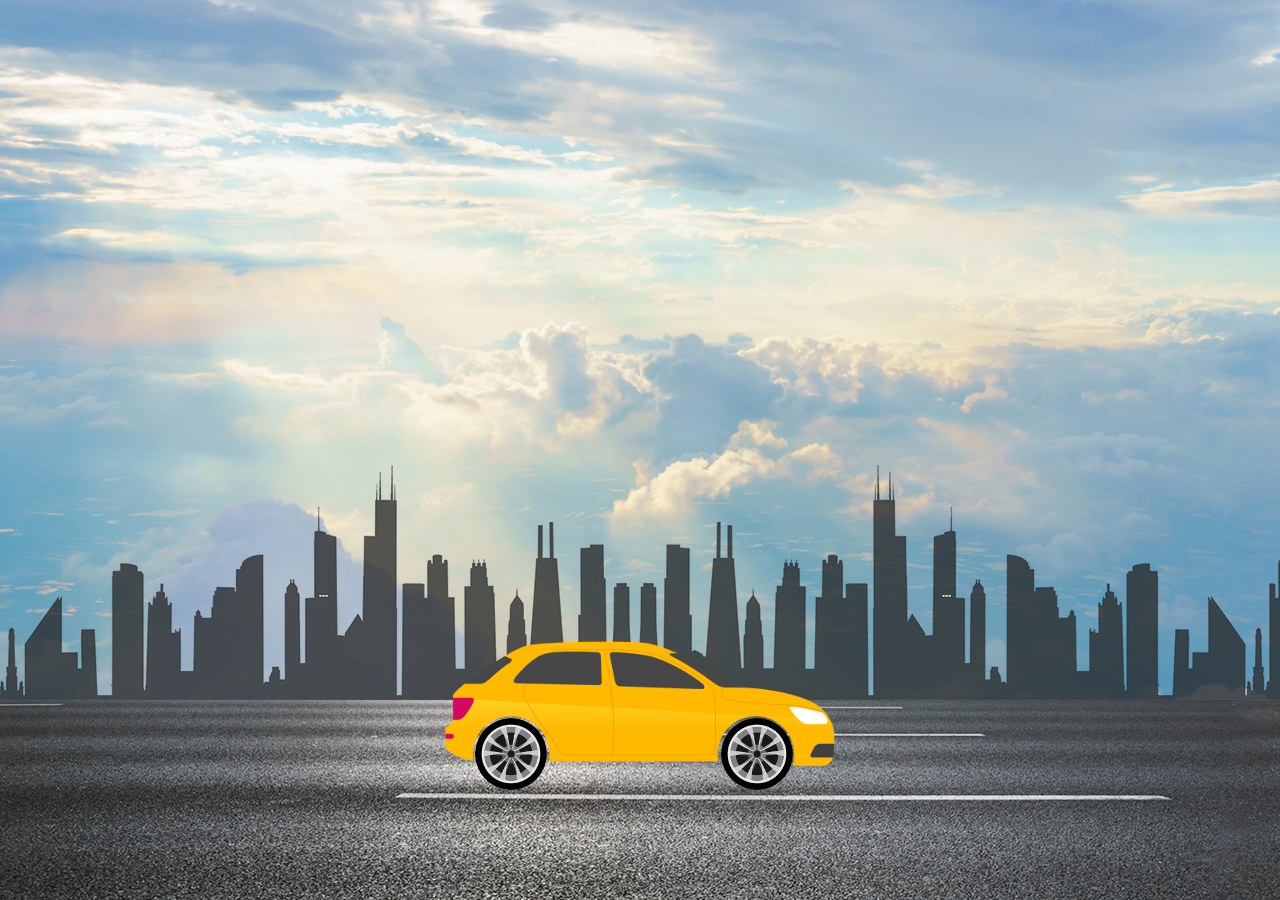
<file: Index.html>
<!DOCTYPE html>
<html lang="en">
<head>
    <meta charset="UTF-8">
    <meta http-equiv="X-UA-Compatible" content="IE=edge">
    <meta name="viewport" content="width=device-width, initial-scale=1.0">
    <title>Css Animation</title>   
<link rel="stylesheet" href="style.css">
</head>
<body>
    <div class="akhil">
            <div class="highway"></div>
        <div class="city"></div>
            <div class="car">
               <img src="car.png"></div>
               <div class="wheel">
                   <img src="wheel.png" class="backwheel">
                   <img src="wheel.png" class="frontwheel">
               </div>

    </div>
    
</body>
</html>
</file>
<file: style.css>
*{
    margin: 0px;
    padding: 0px;
    
}
.akhil{
    height:100vh ;
    width: 100%;
    background-image: url(sky.jpg);
    background-size: cover;
    background-position:center;
    position: relative;
    overflow-x: hidden;

}
.highway{
    height: 200px;
    width: 500%;
    display: block;
    background-image: url(road.jpg);
    position:absolute;
    bottom:0;
    left:0;
    right:0;
    z-index:1;
    background-repeat: repeat-x;
    animation: highway 5s linear infinite; 
}
@keyframes highway{
    100%{
        transform: translateX(-3400px) ;
    }
    
}
.city{
    height: 250px;
    width:500%;
    background-image: url(city.png);
    position: absolute;
    bottom: 200px;
    left: 0;
    right: 0;
    display: block;
    z-index:1; 
    background-repeat: repeat-x;
    animation: city 40s linear infinite ;
}
@keyframes city{
    100%{
transform: translateX(-1400px);
    }
    
}

.car{
    
    width: 400px;
    left: 50%;
    bottom: 100px;
    transform: translateX(-50%);
    position: absolute;
    z-index: 2;

  }
  .car img{
      width: 100%;
      animation: car 1s linear infinite;

  }
  @keyframes car {
      100%{
          transform:translateY(-1);
      }
      50%{
          transform:translateY(1);
      }
      0%{
          transform:translateY(-1);
      }
      
  }
  .wheel{
      
      left: 50%;
      bottom: 182px; 
      transform:translateX(-50);
      position: absolute;
      z-index: 2;
}
.wheel img{
    width:72px;
    height:72px;
    animation: wheel 1s linear infinite ;
   
}

.backwheel{
    left: -165px;
    position: absolute;
}
.frontwheel{
    left: 81px;
    position: absolute;
}
@keyframes wheel {
    100%{
        transform: rotate(360deg);
    }
    
}

/* keypoints
transform ,animation for moving the car androtatng the wheel  */
</file>
